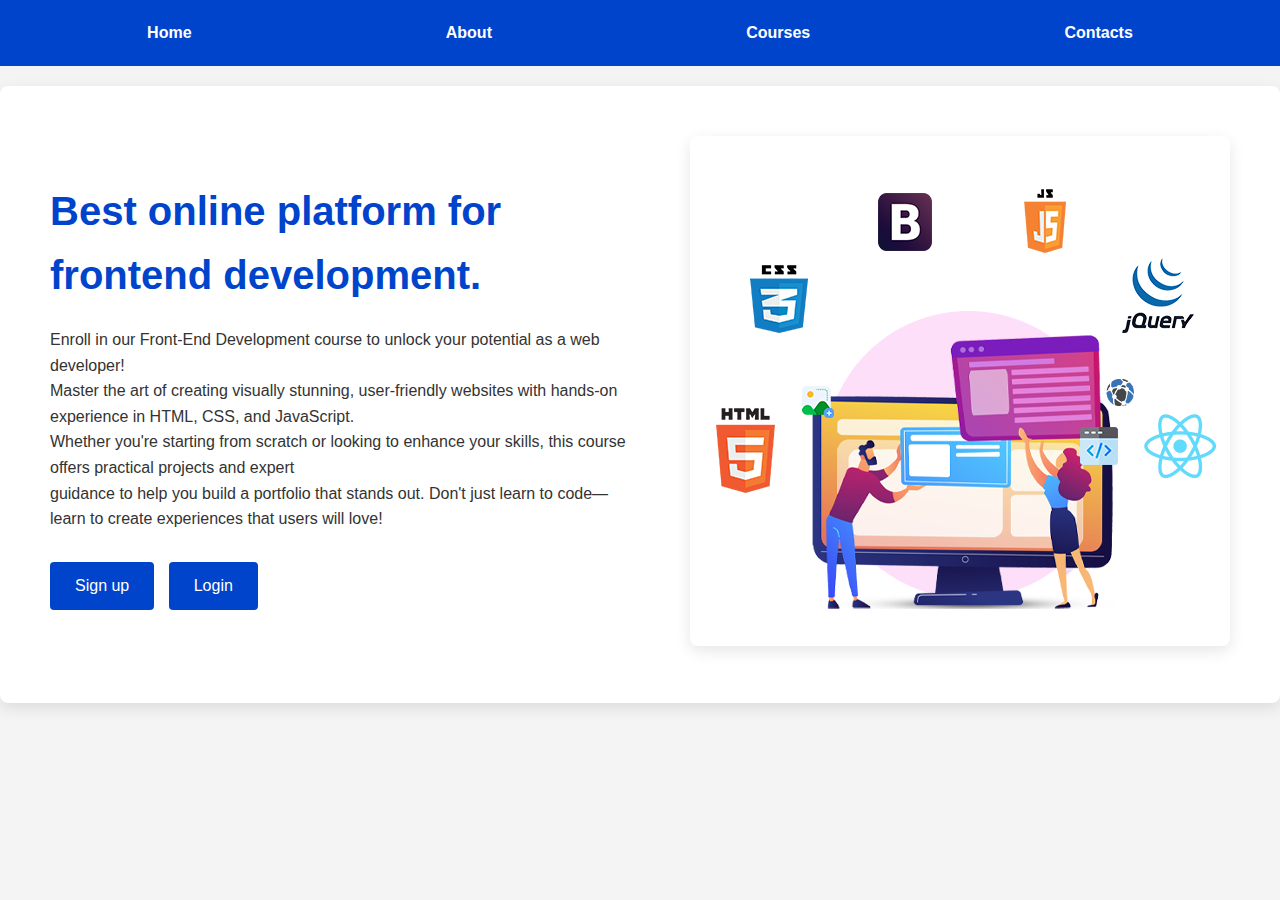
<file: index.html>
<!DOCTYPE html>
<html lang="en">

<head>
    <meta charset="UTF-8">
    <meta name="viewport" content="width=device-width, initial-scale=1.0">
    <title>Online Course</title>
    <link rel="stylesheet" href="./style/index.css">
</head>

<body>
    <header>
        <nav>
            <ul>
                <li><a href="./index.html">Home</a></li>
                <li><a href="./about.html">About</a></li>
                <li><a href="./courses.html">Courses</a></li>
                <li><a href="./contacts.html">Contacts</a></li>
            </ul>
        </nav>
    </header>
    <div class="container">
        <div class="text-content">
            <h1 class="heading">
                Best online platform for frontend development.
            </h1>
            <p class="text">
                Enroll in our Front-End Development course to unlock your potential as a web developer!
                <br>Master the art of creating
                visually stunning, user-friendly websites with hands-on experience in HTML, CSS, and JavaScript.
                <br>Whether you're starting
                from scratch or looking to enhance your skills, this course offers practical projects and expert
                <br>guidance to help you
                build a portfolio that stands out. Don't just learn to code—learn to create experiences that users will
                love!
            </p>

            <button class="register">
                Sign up
            </button>
            <button class="more">
                Login
            </button>
        </div>
        <div class="image-content">
            <img src="images/picture.webp" alt="Skills we offer..">
        </div>

    </div>

</body>

</html>
</file>
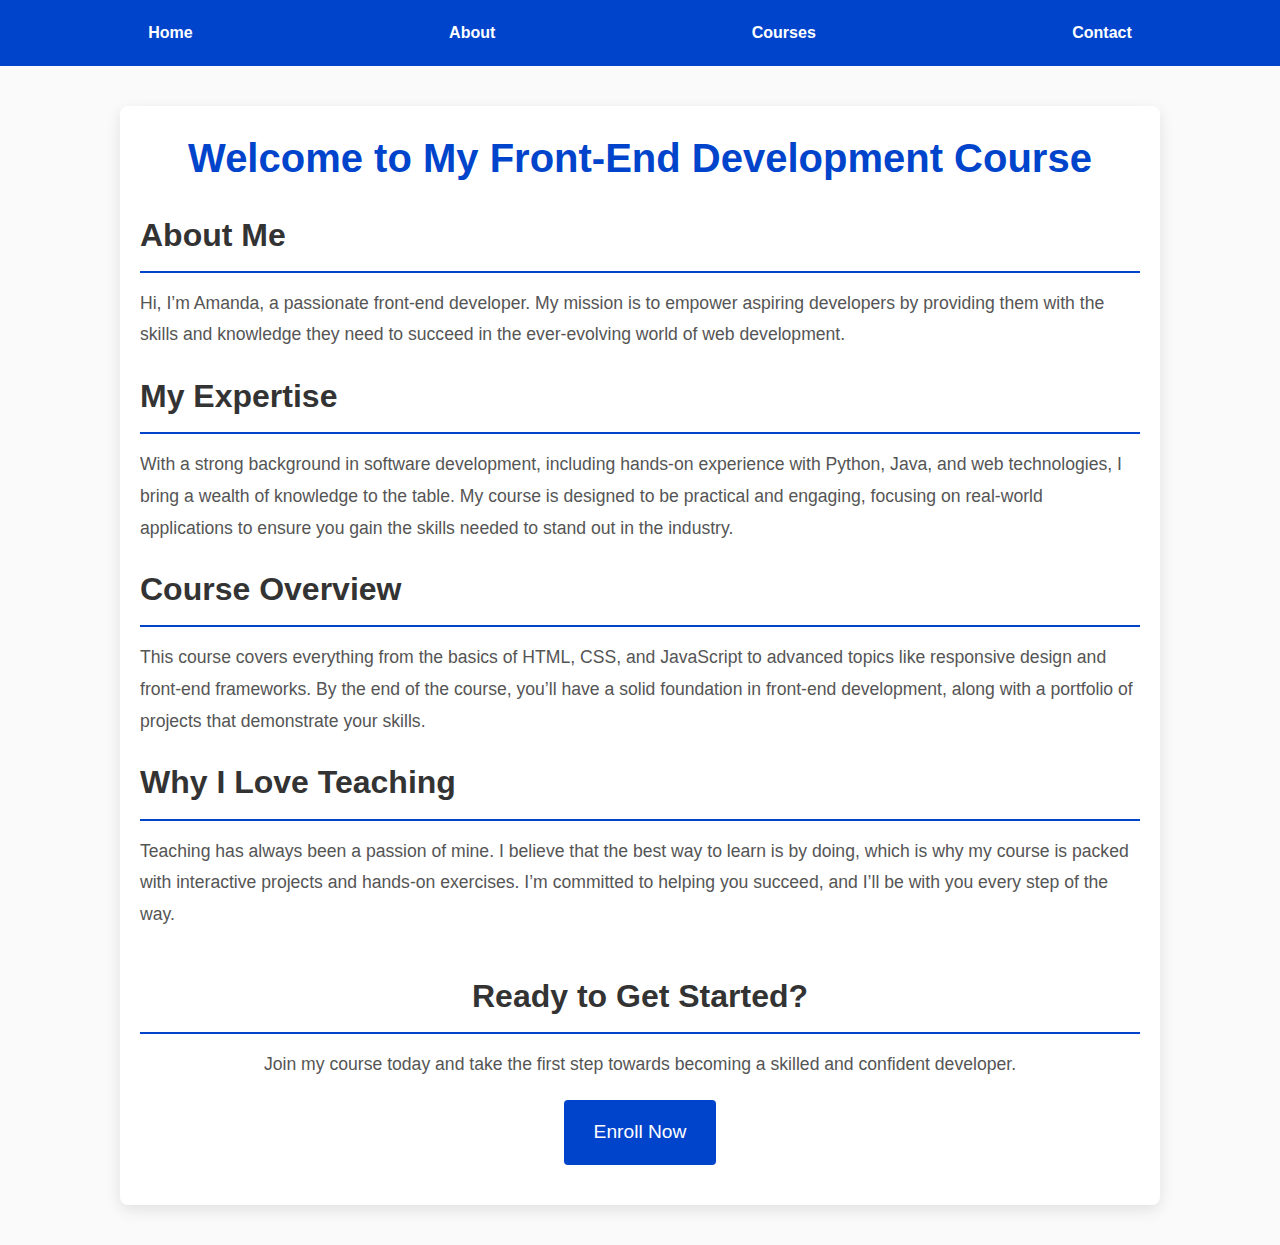
<file: about.html>
<!DOCTYPE html>
<html lang="en">

<head>
    <meta charset="UTF-8">
    <meta name="viewport" content="width=device-width, initial-scale=1.0">
    <title>online course</title>
    <link rel="stylesheet" href="./style/about.css">
</head>

<body>
    <header>

        <nav>
            <ul>
                <li><a href="./index.html">Home</a></li>
                <li><a href="./about.html">About</a></li>
                <li><a href="./courses.html">Courses</a></li>
                <li><a href="./contact.html">Contact</a></li>
            </ul>
        </nav>
    </header>
    <div class="container">
        <h1>Welcome to My Front-End Development Course</h1>

        <div class="intro">
            <h2>About Me</h2>
            <p>Hi, I’m Amanda, a passionate front-end developer. My mission is to empower aspiring developers by
                providing them with the skills and knowledge they need to succeed in the ever-evolving world of web
                development.</p>
        </div>

        <div class="expertise">
            <h2>My Expertise</h2>
            <p>With a strong background in software development, including hands-on experience with Python, Java, and
                web technologies, I bring a wealth of knowledge to the table. My course is designed to be practical and
                engaging, focusing on real-world applications to ensure you gain the skills needed to stand out in the
                industry.</p>
        </div>

        <div class="course-overview">
            <h2>Course Overview</h2>
            <p>This course covers everything from the basics of HTML, CSS, and JavaScript to advanced topics like
                responsive design and front-end frameworks. By the end of the course, you’ll have a solid foundation in
                front-end development, along with a portfolio of projects that demonstrate your skills.</p>
        </div>

        <div class="personal-touch">
            <h2>Why I Love Teaching</h2>
            <p>Teaching has always been a passion of mine. I believe that the best way to learn is by doing, which is
                why my course is packed with interactive projects and hands-on exercises. I’m committed to helping you
                succeed, and I’ll be with you every step of the way.</p>
        </div>

        <div class="call-to-action">
            <h2>Ready to Get Started?</h2>
            <p>Join my course today and take the first step towards becoming a skilled and confident developer.</p>
            <p><a href="course-enrollment-link">Enroll Now</a></p>
        </div>
    </div>
</body>

</html>
</file>
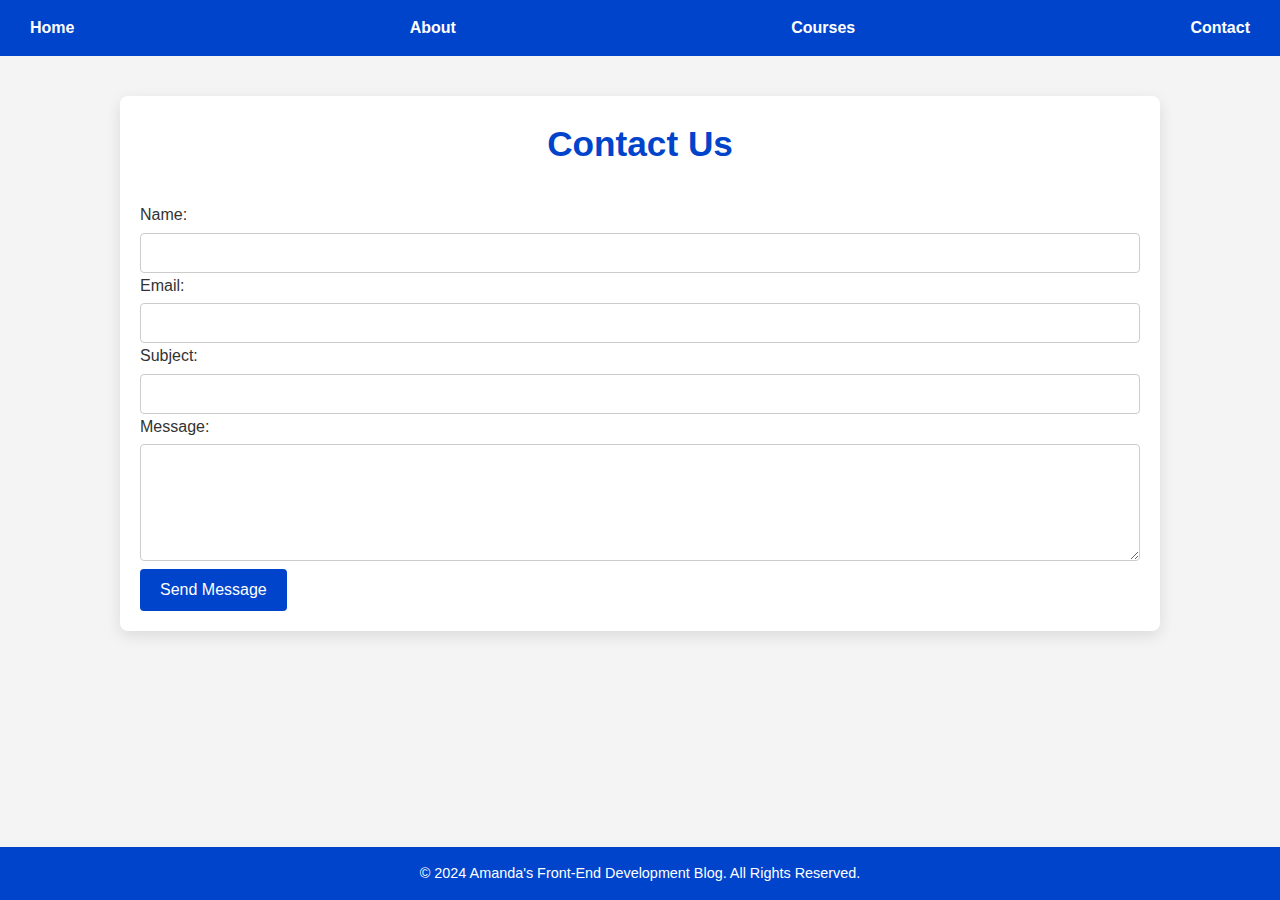
<file: contact.html>
<!DOCTYPE html>
<html lang="en">

<head>
    <meta charset="UTF-8">
    <meta name="viewport" content="width=device-width, initial-scale=1.0">
    <title>Contact Us</title>
    <link rel="stylesheet" href="style/contact.css">
</head>

<body>
    <header>
        <nav>
            <ul>
                <li><a href="./index.html">Home</a></li>
                <li><a href="./about.html">About</a></li>
                <li><a href="./courses.html">Courses</a></li>
                <li><a href="./contact.html">Contact</a></li>
            </ul>
        </nav>
    </header>

    <main>
        <h1>Contact Us</h1>
        <div class="contact-form">
            <form action="#" method="post">
                <label for="name">Name:</label>
                <input type="text" id="name" name="name" required>

                <label for="email">Email:</label>
                <input type="email" id="email" name="email" required>

                <label for="subject">Subject:</label>
                <input type="text" id="subject" name="subject" required>

                <label for="message">Message:</label>
                <textarea id="message" name="message" rows="5" required></textarea>

                <button type="submit">Send Message</button>
            </form>
        </div>
    </main>

    <footer>
        <p>&copy; 2024 Amanda's Front-End Development Blog. All Rights Reserved.</p>
    </footer>
</body>

</html>
</file>
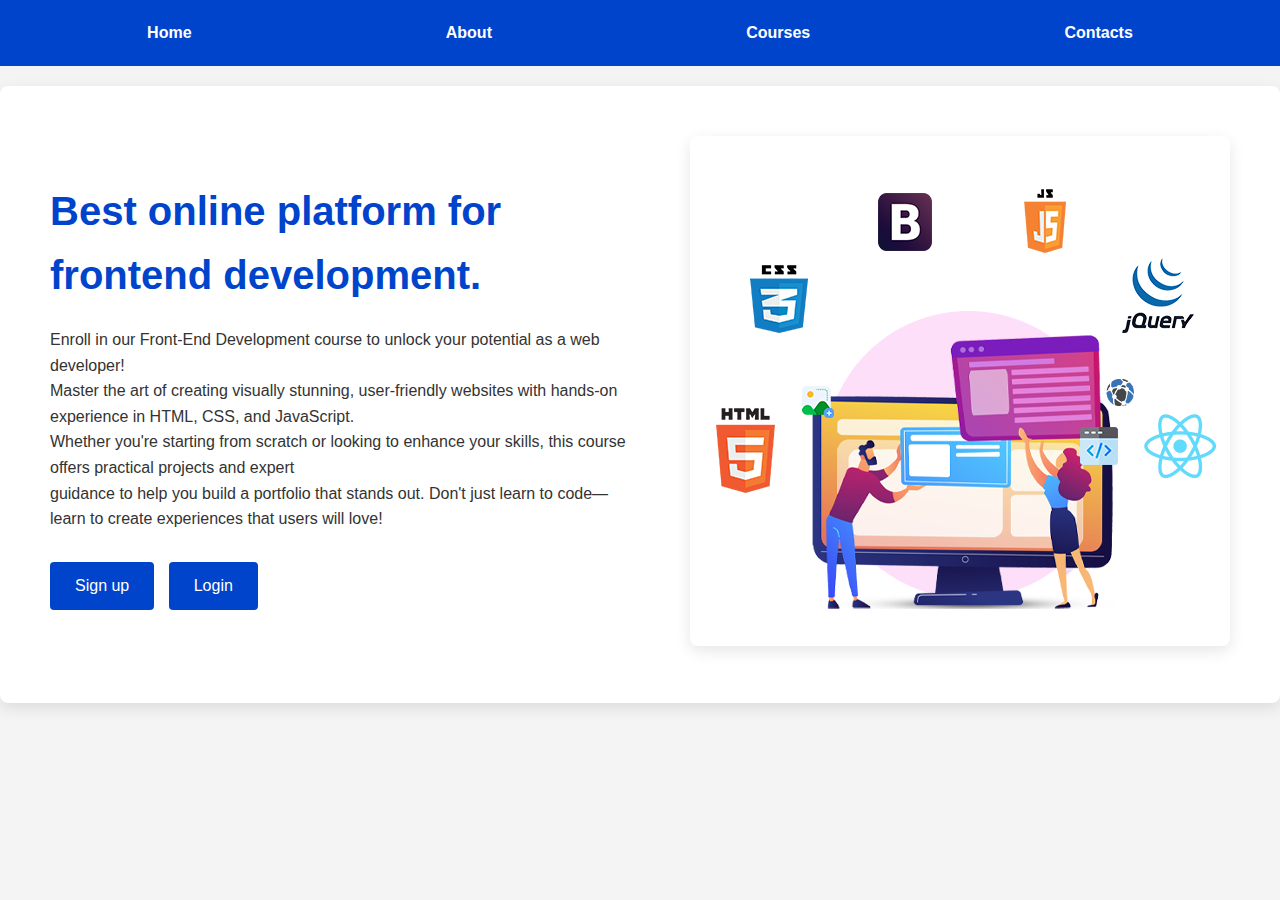
<file: home.html>
<!DOCTYPE html>
<html lang="en">

<head>
    <meta charset="UTF-8">
    <meta name="viewport" content="width=device-width, initial-scale=1.0">
    <title>Online Course</title>
    <link rel="stylesheet" href="./style/home.css">
</head>

<body>
    <header>
        <nav>
            <ul>
                <li><a href="#home">Home</a></li>
                <li><a href="./about.html">About</a></li>
                <li><a href="./courses.html">Courses</a></li>
                <li><a href="./contacts.html">Contacts</a></li>
            </ul>
        </nav>
    </header>
    <div class="container">
        <div class="text-content">
            <h1 class="heading">
                Best online platform for frontend development.
            </h1>
            <p class="text">
                Enroll in our Front-End Development course to unlock your potential as a web developer!
                <br>Master the art of creating
                visually stunning, user-friendly websites with hands-on experience in HTML, CSS, and JavaScript.
                <br>Whether you're starting
                from scratch or looking to enhance your skills, this course offers practical projects and expert
                <br>guidance to help you
                build a portfolio that stands out. Don't just learn to code—learn to create experiences that users will
                love!
            </p>

            <button class="register">
                Sign up
            </button>
            <button class="more">
                Login
            </button>
        </div>
        <div class="image-content">
            <img src="images/picture.webp" alt="Skills we offer..">
        </div>

    </div>

</body>

</html>
</file>
<file: style/index.css>
body,
h1,
p,
ul,
li,
button {
    margin: 0;
    padding: 0;
    box-sizing: border-box;
}


body {
    font-family: 'Arial', sans-serif;
    background-color: #f4f4f4;
    color: #333;
    line-height: 1.6;
    display: flex;
    flex-direction: column;
    min-height: 100vh;
}


header {
    background-color: #0044cc;
    padding: 20px;
}

nav ul {
    display: flex;
    list-style: none;
    justify-content: space-around;
}

nav ul li a {
    color: #fff;
    text-decoration: none;
    font-weight: bold;
    transition: color 0.3s ease;
}

nav ul li a:hover {
    color: #f4f4f4;
}

.container {
    display: flex;
    justify-content: space-between;
    align-items: center;
    padding: 50px;
    background-color: #fff;
    margin: 20px auto;
    box-shadow: 0 5px 15px rgba(0, 0, 0, 0.1);
    max-width: 1200px;
    border-radius: 8px;
}

.text-content {
    flex: 1;
    margin-right: 50px;
}

.heading {
    font-size: 2.5rem;
    margin-bottom: 20px;
    color: #0044cc;
}

.text {
    font-size: 1rem;
    margin-bottom: 30px;
}

button {
    background-color: #0044cc;
    color: white;
    border: none;
    padding: 15px 25px;
    margin-right: 10px;
    border-radius: 4px;
    cursor: pointer;
    font-size: 1rem;
    transition: background-color 0.3s ease;
}

button:hover {
    background-color: #003399;
}

.image-content img {
    max-width: 100%;
    border-radius: 8px;
    box-shadow: 0 5px 15px rgba(0, 0, 0, 0.1);
}

@media (max-width: 768px) {
    .container {
        flex-direction: column;
        text-align: center;
    }

    .text-content {
        margin-right: 0;
    }

    .image-content {
        margin-top: 20px;
    }

    button {
        width: 100%;
        margin-bottom: 10px;
    }
}
</file>
<file: style/about.css>
body,
h1,
h2,
p,
ul,
li {
    margin: 0;
    padding: 0;
    box-sizing: border-box;
}

body {
    font-family: 'Arial', sans-serif;
    background-color: #fafafa;
    color: #333;
    line-height: 1.6;
    display: flex;
    flex-direction: column;
    min-height: 100vh;
}

header {
    background-color: #0044cc;
    padding: 20px;
}

nav ul {
    display: flex;
    list-style: none;
    justify-content: space-around;
}

nav ul li a {
    color: #fff;
    text-decoration: none;
    font-weight: bold;
    transition: color 0.3s ease;
}

nav ul li a:hover {
    color: #f4f4f4;
}

.container {
    max-width: 1000px;
    margin: 40px auto;
    padding: 20px;
    background-color: #fff;
    box-shadow: 0 5px 15px rgba(0, 0, 0, 0.1);
    border-radius: 8px;
}

h1 {
    font-size: 2.5rem;
    color: #0044cc;
    text-align: center;
    margin-bottom: 20px;
}

h2 {
    font-size: 2rem;
    color: #333;
    margin-bottom: 15px;
    border-bottom: 2px solid #0044cc;
    padding-bottom: 10px;
}

p {
    font-size: 1.1rem;
    margin-bottom: 20px;
    color: #555;
    line-height: 1.8;
}

.call-to-action {
    text-align: center;
    margin-top: 40px;
}

.call-to-action a {
    display: inline-block;
    background-color: #0044cc;
    color: #fff;
    text-decoration: none;
    padding: 15px 30px;
    border-radius: 4px;
    font-size: 1.2rem;
    transition: background-color 0.3s ease;
}

.call-to-action a:hover {
    background-color: #003399;
}

@media (max-width: 768px) {
    .container {
        padding: 15px;
    }

    h1 {
        font-size: 2rem;
    }

    h2 {
        font-size: 1.5rem;
    }

    p {
        font-size: 1rem;
    }

    .call-to-action a {
        padding: 10px 20px;
        font-size: 1rem;
    }
}
</file>
<file: style/home.css>
body,
h1,
p,
ul,
li,
button {
    margin: 0;
    padding: 0;
    box-sizing: border-box;
}


body {
    font-family: 'Arial', sans-serif;
    background-color: #f4f4f4;
    color: #333;
    line-height: 1.6;
    display: flex;
    flex-direction: column;
    min-height: 100vh;
}


header {
    background-color: #0044cc;
    padding: 20px;
}

nav ul {
    display: flex;
    list-style: none;
    justify-content: space-around;
}

nav ul li a {
    color: #fff;
    text-decoration: none;
    font-weight: bold;
    transition: color 0.3s ease;
}

nav ul li a:hover {
    color: #f4f4f4;
}

.container {
    display: flex;
    justify-content: space-between;
    align-items: center;
    padding: 50px;
    background-color: #fff;
    margin: 20px auto;
    box-shadow: 0 5px 15px rgba(0, 0, 0, 0.1);
    max-width: 1200px;
    border-radius: 8px;
}

.text-content {
    flex: 1;
    margin-right: 50px;
}

.heading {
    font-size: 2.5rem;
    margin-bottom: 20px;
    color: #0044cc;
}

.text {
    font-size: 1rem;
    margin-bottom: 30px;
}

button {
    background-color: #0044cc;
    color: white;
    border: none;
    padding: 15px 25px;
    margin-right: 10px;
    border-radius: 4px;
    cursor: pointer;
    font-size: 1rem;
    transition: background-color 0.3s ease;
}

button:hover {
    background-color: #003399;
}

.image-content img {
    max-width: 100%;
    border-radius: 8px;
    box-shadow: 0 5px 15px rgba(0, 0, 0, 0.1);
}

@media (max-width: 768px) {
    .container {
        flex-direction: column;
        text-align: center;
    }

    .text-content {
        margin-right: 0;
    }

    .image-content {
        margin-top: 20px;
    }

    button {
        width: 100%;
        margin-bottom: 10px;
    }
}
</file>
<file: style/contact.css>
/* Reset some default styles */
body,
h1,
h2,
p,
ul,
li,
a,
img,
label,
input,
textarea,
button {
    margin: 0;
    padding: 0;
    box-sizing: border-box;
}

/* Basic body styling */
body {
    font-family: 'Arial', sans-serif;
    background-color: #f4f4f4;
    color: #333;
    line-height: 1.6;
    display: flex;
    flex-direction: column;
    min-height: 100vh;
}

/* Header and navigation styling */
header {
    background-color: #0044cc;
    padding: 15px 20px;
}

nav ul {
    display: flex;
    list-style: none;
    justify-content: space-between;
}

nav ul li a {
    color: #fff;
    text-decoration: none;
    font-weight: bold;
    transition: color 0.3s ease;
    padding: 10px;
}

nav ul li a:hover {
    color: #f4f4f4;
    border-bottom: 2px solid #fff;
}

/* Main container styling */
main {
    max-width: 1000px;
    margin: 40px auto;
    padding: 20px;
    background-color: #fff;
    box-shadow: 0 5px 15px rgba(0, 0, 0, 0.1);
    border-radius: 8px;
}

/* Heading styling */
h1 {
    font-size: 2.2rem;
    color: #0044cc;
    text-align: center;
    margin-bottom: 30px;
}

/* Form container styling */
.contact-form {
    display: flex;
    flex-direction: column;
    gap: 20px;
}

.contact-form label {
    font-size: 1rem;
    color: #333;
}

.contact-form input,
.contact-form textarea {
    width: 100%;
    padding: 10px;
    font-size: 1rem;
    border: 1px solid #ccc;
    border-radius: 4px;
    margin-top: 5px;
    transition: border-color 0.3s ease;
}

.contact-form input:focus,
.contact-form textarea:focus {
    border-color: #0044cc;
}

.contact-form button {
    background-color: #0044cc;
    color: #fff;
    border: none;
    padding: 12px 20px;
    font-size: 1rem;
    border-radius: 4px;
    cursor: pointer;
    transition: background-color 0.3s ease;
    align-self: flex-start;
}

.contact-form button:hover {
    background-color: #003399;
}

/* Contact info section styling */
.contact-info {
    margin-top: 30px;
    font-size: 1rem;
    line-height: 1.8;
    color: #555;
}

.contact-info h2 {
    font-size: 1.5rem;
    color: #0044cc;
    margin-bottom: 15px;
}

.contact-info p {
    margin-bottom: 10px;
}

.contact-info a {
    color: #0044cc;
    text-decoration: none;
    font-weight: bold;
    transition: color 0.3s ease;
}

.contact-info a:hover {
    color: #003399;
}

/* Footer styling */
footer {
    background-color: #0044cc;
    color: #fff;
    text-align: center;
    padding: 15px;
    margin-top: auto;
    font-size: 0.9rem;
}

/* Responsive Design */
@media (max-width: 768px) {
    h1 {
        font-size: 2rem;
    }

    .contact-form input,
    .contact-form textarea {
        font-size: 0.9rem;
    }

    .contact-form button {
        font-size: 0.9rem;
        padding: 10px 16px;
    }

    .contact-info h2 {
        font-size: 1.3rem;
    }
}
</file>
